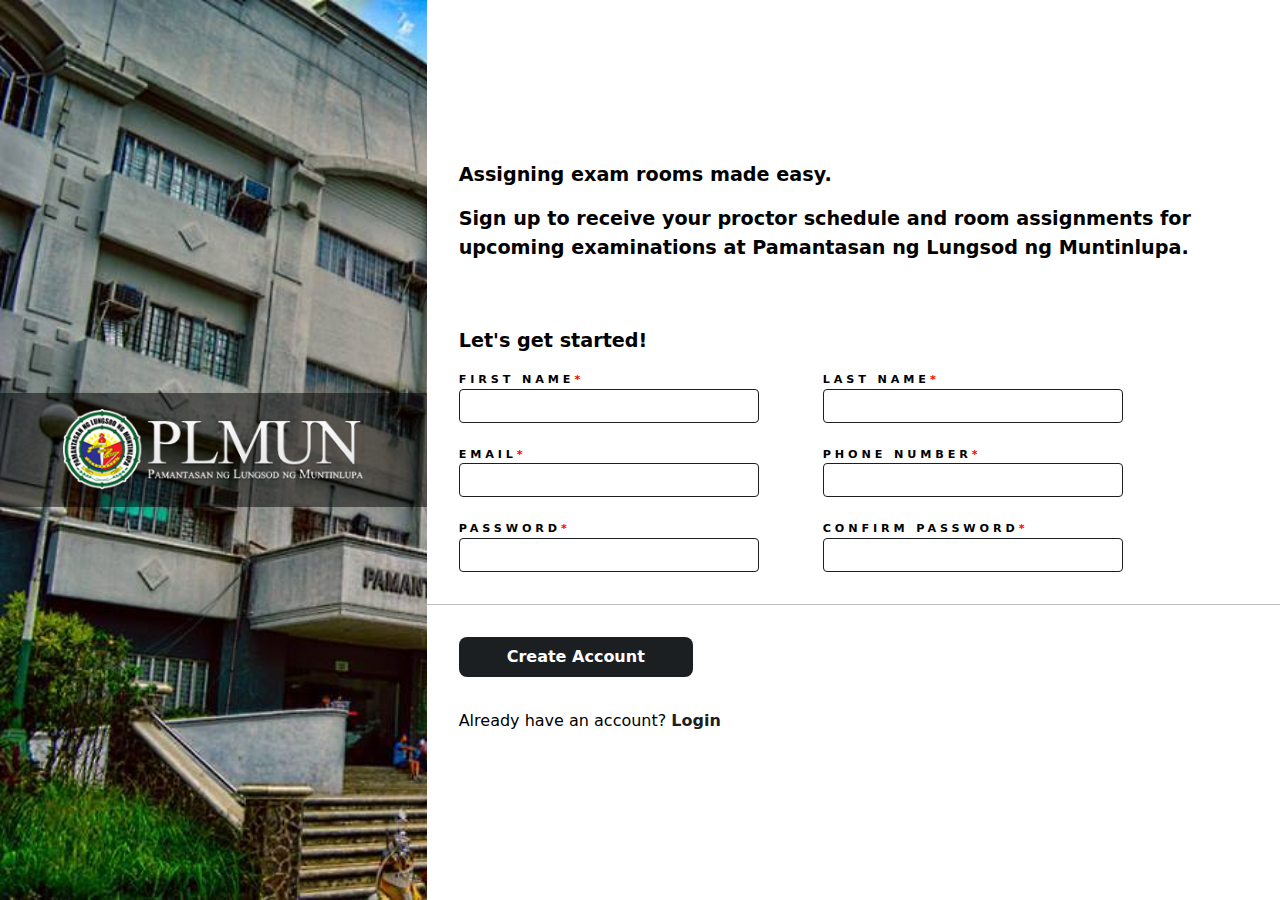
<file: src/template/signup.html>
<!DOCTYPE html>
<html lang="en">
  <head>
    <meta charset="UTF-8" />
    <meta name="viewport" content="width=device-width, initial-scale=1.0" />
    <title>Sign-up Form</title>
    <link rel="stylesheet" href="../css/signup.css" />
  </head>

  <body>
    <div class="nav">
      <img src="../../assets/image/plmun-logo-1.png" alt="logo" />
    </div>
    <div class="container">
      <div class="logo-container">
        <div class="logo-wrapper">
          <div class="logo-background">
            <img
              class="logo"
              src="../../assets/image/plmun-logo-1.png"
              alt="odin logo"
            />
          </div>
        </div>
      </div>
      <div class="signup-container">
        <div class="caption">
          <h2>Assigning exam rooms made easy.</h2>
          <h2>
            Sign up to receive your proctor schedule and room assignments for
            upcoming examinations at Pamantasan ng Lungsod ng Muntinlupa.
          </h2>
        </div>
        <div class="signup">
          <h2>Let's get started!</h2>
          <form
            action="https://httpbin.org/post"
            method="post"
            id="create-account"
          >
            <div class="column">
              <div>
                <label for="first-name"
                  >FIRST NAME<span aria-label="required">*</span></label
                ><input
                  type="text"
                  id="first-name"
                  name="first-name"
                  pattern="[a-zA-Z .]+"
                  required
                />
                <span data-help="Invalid First Name"></span>
              </div>
              <div>
                <label for="email"
                  >EMAIL<span aria-label="required">*</span></label
                ><input type="email" id="email" name="user-email" required />
                <span data-help="Invalid Email"></span>
              </div>
              <div>
                <label for="password"
                  >PASSWORD<span aria-label="required">*</span></label
                ><input
                  type="password"
                  id="password"
                  name="user-password"
                  required
                />
                <span data-help="Password is required"></span>
              </div>
            </div>
            <div class="column">
              <div>
                <label for="last-name"
                  >LAST NAME<span aria-label="required">*</span></label
                ><input
                  type="text"
                  id="last-name"
                  name="last-name"
                  pattern="[a-zA-Z ]+"
                  required
                />
                <span data-help="Invalid Last Name"></span>
              </div>
              <div>
                <label for="phone-number"
                  >PHONE NUMBER<span aria-label="required">*</span></label
                ><input
                  type="tel"
                  id="phone-number"
                  name="user-phone-number"
                  pattern="[0-9]+"
                  required
                />
                <span data-help="Invalid Phone Number"></span>
              </div>
              <div>
                <label for="confirm-password"
                  >CONFIRM PASSWORD<span aria-label="required">*</span></label
                ><input
                  type="password"
                  id="confirm-password"
                  name="user-password-confirm"
                  required
                />
                <span data-help="Password is required"></span>
              </div>
            </div>
          </form>
        </div>
        <div class="btn-container">
          <button form="create-account" type="submit" class="btn">
            Create Account
          </button>
          <p>
            Already have an account?
            <a href="https://www.youtube.com/watch?v=dQw4w9WgXcQ">Login</a>
          </p>
        </div>
      </div>
    </div>
  </body>
</html>
</file>
<file: src/css/signup.css>
@import url("../css/reset.css");

:root {
  --clr-logo-title: #ffffff;
  --clr-bg-logo: rgb(0, 0, 0, 0.5);
  --clr-bg-btn: #1c1f22;
  --clr-bg-hover-btn: #2c3136;
  --clr-btn: #ffffff;
  --clr-border-input-focus: blue;
  --clr-invalid-input: red;
  --clr-separator-line: silver;
  --box-shadow-input-focus: 0px 3px 15px rgba(0, 0, 0, 0.3);
}

@font-face {
  font-family: "Norse";
  src: url("fonts/Norse-Bold.otf") format("woff");
  font-weight: bold;
  font-style: oblique;
}

.container {
  min-height: 100vh;
  display: flex;
}

.nav {
  display: none;
  background-color: var(--clr-bg-btn);
}
.logo-container,
.logo-wrapper,
.caption,
.signup,
.btn-container {
  flex: 1;
}

.logo-container {
  display: flex;
  flex-direction: column;
  justify-content: center;
  background-image: url("../../assets/image/bg.jpg");
  background-size: cover;
  color: var(--clr-logo-title);
}

.logo-wrapper {
  display: flex;
  flex-direction: column;
  justify-content: center;
}

.logo-background {
  display: flex;
  justify-content: center;
  align-items: center;
  font-size: clamp(2rem, 3vw, 3rem);
  font-family: "Norse", system-ui, sans-serif;
  background-color: var(--clr-bg-logo);
  padding: 1rem;
}

.logo {
  height: auto;
  width: 300px;
}

.cite {
  flex: 1;
  display: flex;
  justify-content: center;
  align-items: flex-end;
}

.signup-container {
  font-family: system-ui, -apple-system, BlinkMacSystemFont, "Segoe UI", Roboto,
    Oxygen, Ubuntu, Cantarell, "Open Sans", "Helvetica Neue", sans-serif;
  flex: 2;
  display: flex;
  flex-direction: column;
}

.caption,
.signup,
.btn-container {
  padding: 2rem;
}

.caption {
  display: flex;
  flex-flow: column wrap;
  justify-content: flex-end;
  gap: 1rem;
}

h2 {
  font-size: clamp(1rem, 1.5vw, 1.5rem);
}

.signup {
  display: flex;
  flex-direction: column;
  justify-content: flex-end;
  gap: 1rem;
}

form {
  display: flex;
  gap: 4rem;
}

.column {
  display: flex;
  flex-flow: column wrap;
  gap: 1.5rem;
}

label {
  display: block;
  font-size: 0.7rem;
  letter-spacing: 0.5ch;
  font-weight: 700;
}

input {
  appearance: none;
  border: 1px solid var(--clr-bg-btn);
  width: 300px;
  border-radius: 4px;
  padding: 4px;
}

input:focus {
  outline: none;
  border: 1px solid var(--clr-border-input-focus);
  box-shadow: var(--box-shadow-input-focus);
}

input:user-invalid {
  border: 1px solid var(--clr-invalid-input);
}

span {
  position: relative;
}

input:user-invalid + span::before {
  position: absolute;
  display: block;
  content: " " attr(data-help) "";
  font-size: 0.7rem;
  color: var(--clr-invalid-input);
}

span[aria-label="required"] {
  color: var(--clr-invalid-input);
}

.btn-container {
  display: flex;
  flex-direction: column;
  align-items: flex-start;
  gap: 2rem;
  justify-content: flex-start;
  border-top: 1px solid var(--clr-separator-line);
}

.btn {
  padding: 0.5rem 3rem;
  border-radius: 0.5rem;
  border: none;
  font-weight: 700;
  background-color: var(--clr-bg-btn);
  color: var(--clr-btn);
  cursor: pointer;
}

.btn:hover {
  background-color: var(--clr-bg-hover-btn);
}

a {
  color: var(--clr-bg-btn);
  text-decoration: none;
  font-weight: 700;
}

a:hover {
  border-bottom: 2px solid var(--clr-bg-btn);
}

@media (max-width: 950px) {
  .logo-container {
    display: none;
  }

  .nav {
    display: block;
    height: 4.5rem;
    padding: 1rem;
    width: 100vw;
  }

  .nav img {
    width: 9rem;
  }
  body {
    text-align: center;
  }

  form {
    flex-wrap: wrap;
    justify-content: center;
  }

  .btn-container {
    justify-content: center;
    align-items: center;
  }
}
</file>
